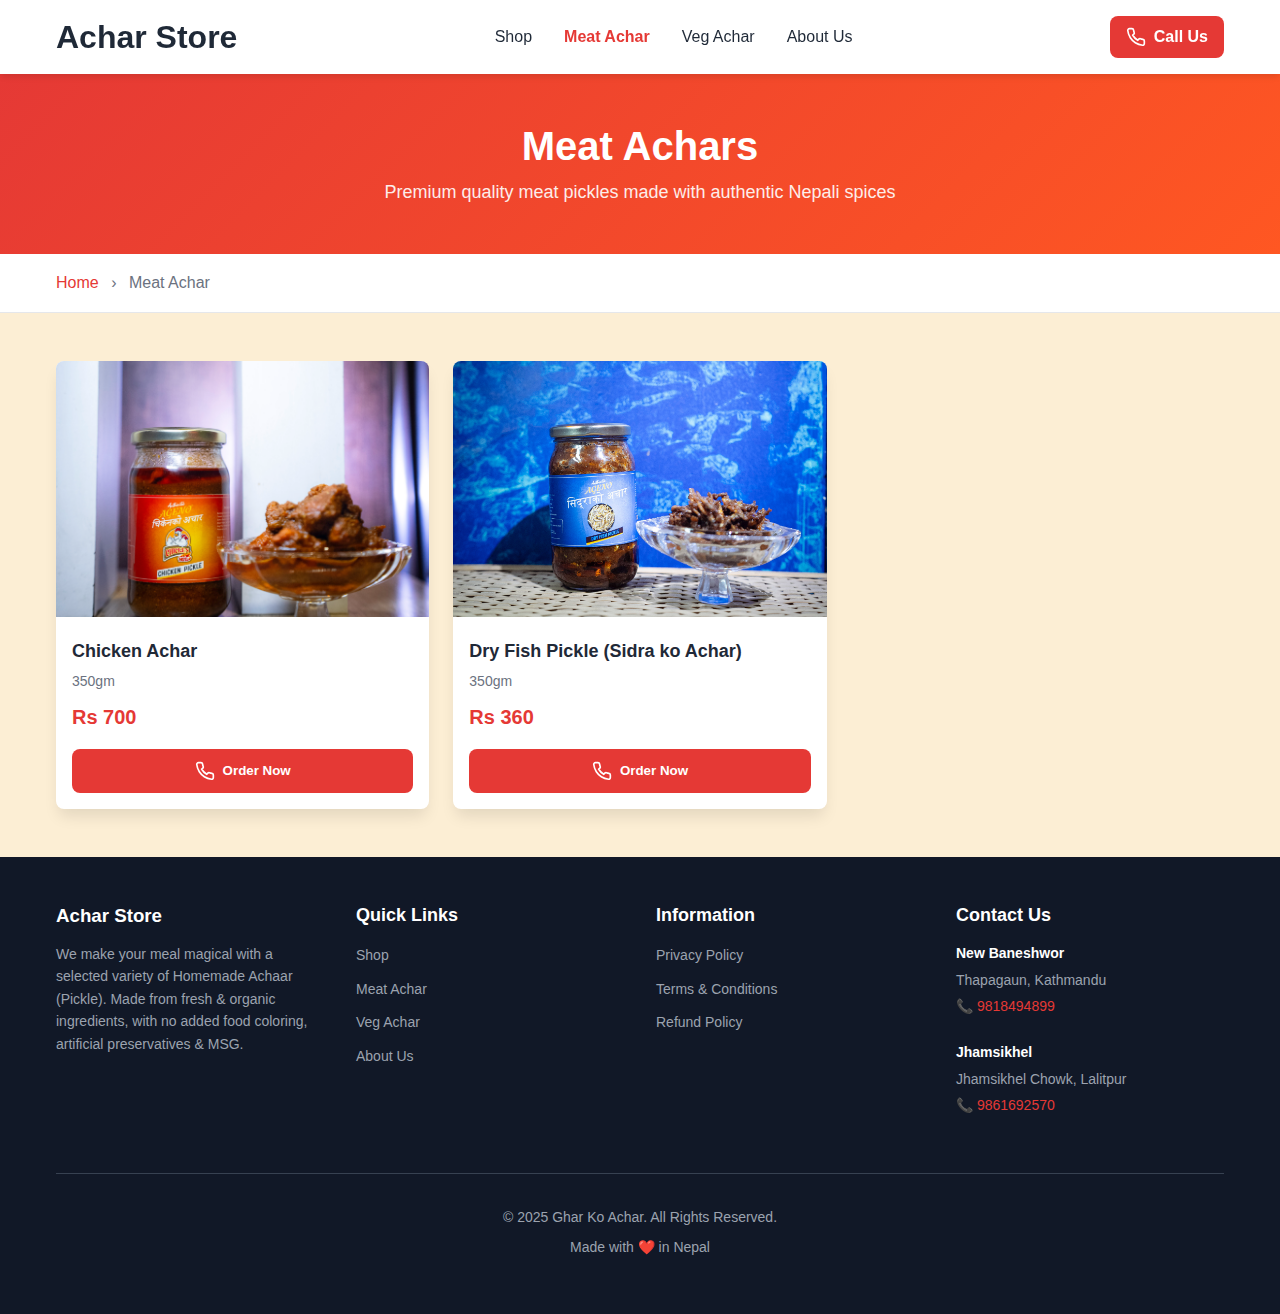
<file: meat-achar.html>
<!DOCTYPE html>
<html lang="en">
  <head>
    <meta charset="UTF-8" />
    <meta name="viewport" content="width=device-width, initial-scale=1.0" />
    <title>Meat Achar | Ghar Ko Achar</title>
    <meta
      name="description"
      content="Premium Meat Pickles - Chicken, Mutton Sukuti, Fish Achar"
    />
    <link rel="stylesheet" href="css/style.css" />
  </head>
  <body>
    <!-- Header -->
    <header class="header">
      <div class="container">
        <div class="header-content">
          <button class="mobile-menu-btn" id="mobileMenuBtn">
            <svg
              width="24"
              height="24"
              viewBox="0 0 24 24"
              fill="none"
              stroke="currentColor"
              stroke-width="2"
            >
              <line x1="3" y1="12" x2="21" y2="12"></line>
              <line x1="3" y1="6" x2="21" y2="6"></line>
              <line x1="3" y1="18" x2="21" y2="18"></line>
            </svg>
          </button>

          <h1 class="logo" onclick="window.location.href='index.html'">
            Achar Store
          </h1>

          <nav class="main-nav">
            <a href="index.html#shop" class="nav-link">Shop</a>
            <a href="meat-achar.html" class="nav-link active">Meat Achar</a>
            <a href="veg-achar.html" class="nav-link">Veg Achar</a>
            <a href="index.html#about" class="nav-link">About Us</a>
          </nav>

          <div class="header-contact">
            <a href="tel:9818494899" class="contact-btn">
              <svg
                width="20"
                height="20"
                viewBox="0 0 24 24"
                fill="none"
                stroke="currentColor"
                stroke-width="2"
              >
                <path
                  d="M22 16.92v3a2 2 0 0 1-2.18 2 19.79 19.79 0 0 1-8.63-3.07 19.5 19.5 0 0 1-6-6 19.79 19.79 0 0 1-3.07-8.67A2 2 0 0 1 4.11 2h3a2 2 0 0 1 2 1.72 12.84 12.84 0 0 0 .7 2.81 2 2 0 0 1-.45 2.11L8.09 9.91a16 16 0 0 0 6 6l1.27-1.27a2 2 0 0 1 2.11-.45 12.84 12.84 0 0 0 2.81.7A2 2 0 0 1 22 16.92z"
                ></path>
              </svg>
              <span>Call Us</span>
            </a>
          </div>
        </div>
      </div>
    </header>

    <!-- Mobile Menu -->
    <div class="mobile-menu" id="mobileMenu">
      <div class="mobile-menu-content">
        <button class="close-btn" id="closeMobileMenu">
          <svg
            width="24"
            height="24"
            viewBox="0 0 24 24"
            fill="none"
            stroke="currentColor"
            stroke-width="2"
          >
            <line x1="18" y1="6" x2="6" y2="18"></line>
            <line x1="6" y1="6" x2="18" y2="18"></line>
          </svg>
        </button>
        <nav class="mobile-nav">
          <a href="index.html#shop" class="mobile-nav-link">Shop</a>
          <a href="meat-achar.html" class="mobile-nav-link">Meat Achar</a>
          <a href="veg-achar.html" class="mobile-nav-link">Veg Achar</a>
          <a href="index.html#about" class="mobile-nav-link">About Us</a>
        </nav>
      </div>
    </div>

    <!-- Page Header -->
    <section class="page-header">
      <div class="container">
        <h1 class="page-title">Meat Achars</h1>
        <p class="page-subtitle">
          Premium quality meat pickles made with authentic Nepali spices
        </p>
      </div>
    </section>

    <!-- Breadcrumb -->
    <section class="breadcrumb">
      <div class="container">
        <a href="index.html">Home</a>
        <span class="separator">›</span>
        <span class="current">Meat Achar</span>
      </div>
    </section>

    <!-- Products Section -->
    <section class="products-section">
      <div class="container">
        <div class="products-grid" id="productsGrid">
          <!-- Products will be loaded here by JavaScript -->
        </div>
      </div>
    </section>

    <!-- Footer -->
    <footer class="footer">
      <div class="container">
        <div class="footer-grid">
          <div class="footer-col">
            <h3 class="footer-logo">Achar Store</h3>
            <p class="footer-text">
              We make your meal magical with a selected variety of Homemade
              Achaar (Pickle). Made from fresh & organic ingredients, with no
              added food coloring, artificial preservatives & MSG.
            </p>
          </div>
          <div class="footer-col">
            <h4>Quick Links</h4>
            <ul>
              <li><a href="index.html#shop">Shop</a></li>
              <li><a href="meat-achar.html">Meat Achar</a></li>
              <li><a href="veg-achar.html">Veg Achar</a></li>
              <li><a href="index.html#about">About Us</a></li>
            </ul>
          </div>
          <div class="footer-col">
            <h4>Information</h4>
            <ul>
              <li><a href="#">Privacy Policy</a></li>
              <li><a href="#">Terms & Conditions</a></li>
              <li><a href="#">Refund Policy</a></li>
            </ul>
          </div>
          <div class="footer-col">
            <h4>Contact Us</h4>
            <div class="contact-info">
              <p><strong>New Baneshwor</strong></p>
              <p>Thapagaun, Kathmandu</p>
              <p>📞 <a href="tel:9818494899">9818494899</a></p>
            </div>
            <div class="contact-info">
              <p><strong>Jhamsikhel</strong></p>
              <p>Jhamsikhel Chowk, Lalitpur</p>
              <p>📞 <a href="tel:9861692570">9861692570</a></p>
            </div>
          </div>
        </div>
        <div class="footer-bottom">
          <p>© 2025 Ghar Ko Achar. All Rights Reserved.</p>
          <p>Made with ❤️ in Nepal</p>
        </div>
      </div>
    </footer>

    <!-- Contact Modal -->
    <div class="modal" id="contactModal">
      <div class="modal-content">
        <div class="modal-header">
          <h2>Order Now</h2>
          <button class="close-btn" id="closeContactModal">
            <svg
              width="24"
              height="24"
              viewBox="0 0 24 24"
              fill="none"
              stroke="currentColor"
              stroke-width="2"
            >
              <line x1="18" y1="6" x2="6" y2="18"></line>
              <line x1="6" y1="6" x2="18" y2="18"></line>
            </svg>
          </button>
        </div>
        <div class="modal-body">
          <div class="contact-options">
            <h3>Contact us to place your order:</h3>
            <div class="contact-option-card">
              <h4>New Baneshwor Branch</h4>
              <p>Thapagaun, Kathmandu</p>
              <a href="tel:9818494899" class="btn btn-primary">
                <svg
                  width="20"
                  height="20"
                  viewBox="0 0 24 24"
                  fill="none"
                  stroke="currentColor"
                  stroke-width="2"
                >
                  <path
                    d="M22 16.92v3a2 2 0 0 1-2.18 2 19.79 19.79 0 0 1-8.63-3.07 19.5 19.5 0 0 1-6-6 19.79 19.79 0 0 1-3.07-8.67A2 2 0 0 1 4.11 2h3a2 2 0 0 1 2 1.72 12.84 12.84 0 0 0 .7 2.81 2 2 0 0 1-.45 2.11L8.09 9.91a16 16 0 0 0 6 6l1.27-1.27a2 2 0 0 1 2.11-.45 12.84 12.84 0 0 0 2.81.7A2 2 0 0 1 22 16.92z"
                  ></path>
                </svg>
                Call 9818494899
              </a>
            </div>
            <div class="contact-option-card">
              <h4>Jhamsikhel Branch</h4>
              <p>Jhamsikhel Chowk, Lalitpur</p>
              <a href="tel:9861692570" class="btn btn-primary">
                <svg
                  width="20"
                  height="20"
                  viewBox="0 0 24 24"
                  fill="none"
                  stroke="currentColor"
                  stroke-width="2"
                >
                  <path
                    d="M22 16.92v3a2 2 0 0 1-2.18 2 19.79 19.79 0 0 1-8.63-3.07 19.5 19.5 0 0 1-6-6 19.79 19.79 0 0 1-3.07-8.67A2 2 0 0 1 4.11 2h3a2 2 0 0 1 2 1.72 12.84 12.84 0 0 0 .7 2.81 2 2 0 0 1-.45 2.11L8.09 9.91a16 16 0 0 0 6 6l1.27-1.27a2 2 0 0 1 2.11-.45 12.84 12.84 0 0 0 2.81.7A2 2 0 0 1 22 16.92z"
                  ></path>
                </svg>
                Call 9861692570
              </a>
            </div>
          </div>
        </div>
      </div>
    </div>

    <!-- Scripts -->
    <script src="js/data.js"></script>
    <script src="js/meat-page.js"></script>
  </body>
</html>
</file>
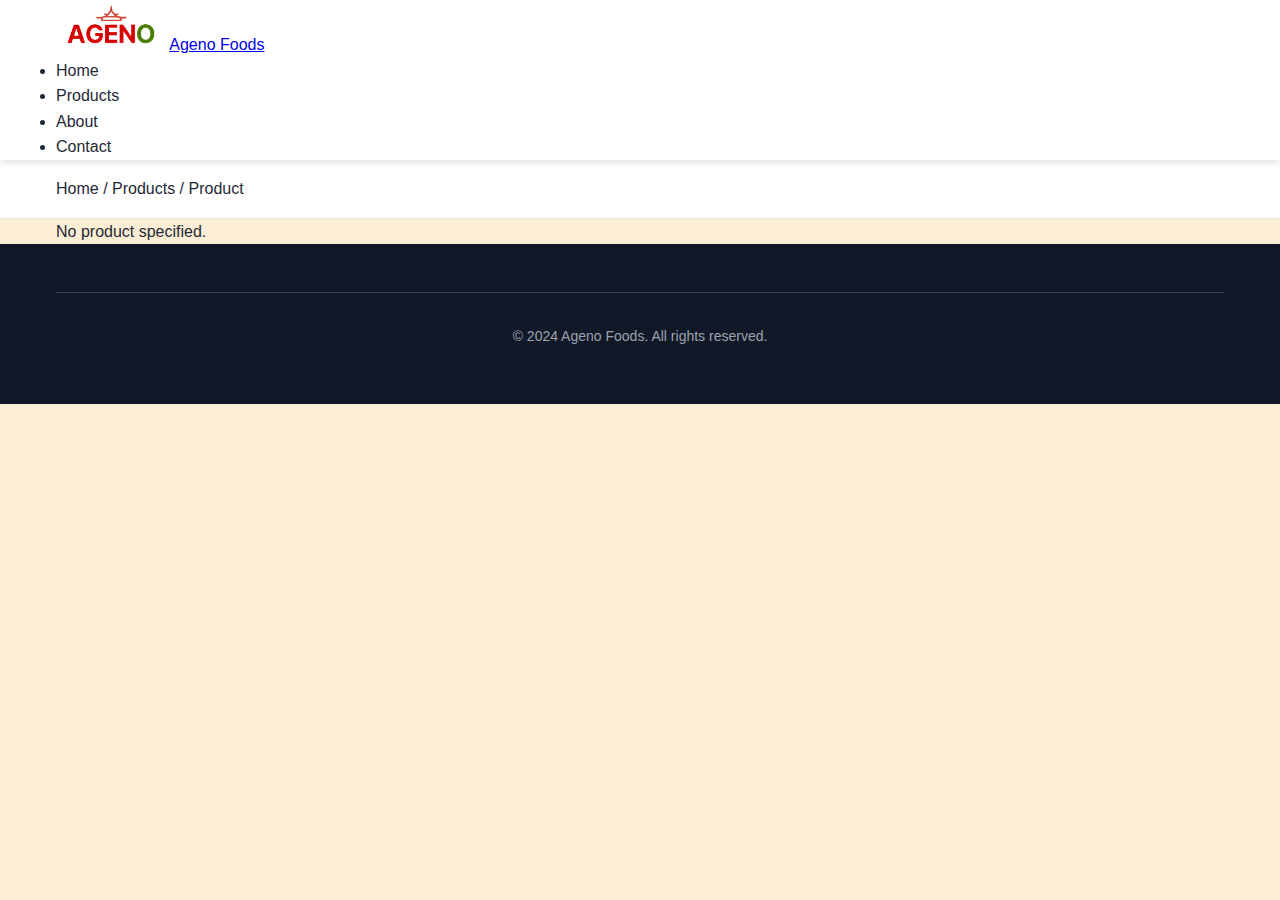
<file: products.html>
<!DOCTYPE html>
<html lang="en">
  <head>
    <meta charset="utf-8" />
    <meta name="viewport" content="width=device-width, initial-scale=1" />
    <title>Product - Ageno Foods</title>
    <link
      href="https://fonts.googleapis.com/css2?family=Poppins:wght@400;600;700&display=swap"
      rel="stylesheet"
    />
    <link rel="stylesheet" href="css/style.css" />
  </head>
  <body>
    <header class="header">
      <div class="container">
        <nav class="navbar">
          <div class="logo">
            <a href="index.html" class="logo-link"
              ><img
                src="images/icons/ageno-foods-logo.png"
                alt="Ageno Foods logo"
                class="logo-img"
              /><span class="logo-text">Ageno Foods</span></a
            >
          </div>
          <ul class="nav-menu">
            <li><a href="index.html" class="nav-link">Home</a></li>
            <li><a href="index.html#products" class="nav-link">Products</a></li>
            <li><a href="index.html#about" class="nav-link">About</a></li>
            <li><a href="index.html#contact" class="nav-link">Contact</a></li>
          </ul>
        </nav>
      </div>
    </header>

    <div class="breadcrumb">
      <div class="container" id="breadcrumb">
        Home / Products / <span id="bc-name">Product</span>
      </div>
    </div>

    <section class="product-section">
      <div class="container">
        <div class="product-container" id="product-root">
          <!-- JS will render product here -->
          <p>Loading product...</p>
        </div>
      </div>
    </section>

    <footer class="footer">
      <div class="container">
        <div class="footer-bottom">
          <p>&copy; 2024 Ageno Foods. All rights reserved.</p>
        </div>
      </div>
    </footer>

    <script>
      // Helper: read query param
      function getQueryParam(name) {
        const params = new URLSearchParams(location.search);
        return params.get(name);
      }

      function renderProduct(product) {
        const root = document.getElementById("product-root");
        const bcName = document.getElementById("bc-name");
        bcName.textContent = product.name;
        document.title = product.name + " - Ageno Foods";

        // JSON-LD structured data
        const ld = document.createElement("script");
        ld.type = "application/ld+json";
        ld.text = JSON.stringify({
          "@context": "https://schema.org",
          "@type": "Product",
          name: product.name,
          image: [product.image],
          description: product.description,
          sku: product.sku,
          offers: {
            "@type": "Offer",
            price: product.price.toString(),
            priceCurrency: product.currency,
            availability: "https://schema.org/InStock",
          },
        });
        document.head.appendChild(ld);

        // Build DOM
        root.innerHTML = `
          <div class="product-images">
            <div class="main-image"><img src="${product.image}" alt="${
          product.name
        }" id="mainImage"/></div>
            <div class="thumbnail-images">
              <img src="${product.image}" class="thumbnail active" alt="${
          product.name
        } thumb"/>
            </div>
          </div>
          <div class="product-info">
            <h1 class="product-title">${product.name}</h1>
            <div class="product-rating"><span class="stars">⭐⭐⭐⭐⭐</span><span class="rating-text">(${
              product.currency
            } ${product.price})</span></div>
            <div class="product-price"><span class="current-price">${
              product.currency
            } ${product.price}</span></div>
            <p class="product-description">${product.description}</p>
            <div class="product-options"><label>Select Size:</label><div class="size-options">${product.sizes
              .map(
                (s) =>
                  `<button class="size-btn" data-price="${s.price}">${s.label} - ${product.currency} ${s.price}</button>`
              )
              .join("")}</div></div>
            <div class="cart-buttons"><a href="index.html#contact" class="btn btn-buy">Contact Us to Order</a></div>
          </div>
        `;

        // add click handlers for size buttons
        document.querySelectorAll(".size-btn").forEach((btn) =>
          btn.addEventListener("click", (e) => {
            document
              .querySelectorAll(".size-btn")
              .forEach((b) => b.classList.remove("active"));
            btn.classList.add("active");
          })
        );
      }

      (async function () {
        const id = getQueryParam("id");
        if (!id) {
          document.getElementById("product-root").innerHTML =
            "<p>No product specified.</p>";
          return;
        }
        try {
          const res = await fetch("data/products.json");
          const data = await res.json();
          const product = data.products.find((p) => p.id === id);
          if (!product) {
            document.getElementById("product-root").innerHTML =
              "<p>Product not found.</p>";
            return;
          }
          renderProduct(product);
        } catch (err) {
          document.getElementById("product-root").innerHTML =
            "<p>Error loading product.</p>";
          console.error(err);
        }
      })();
    </script>
  </body>
</html>
</file>
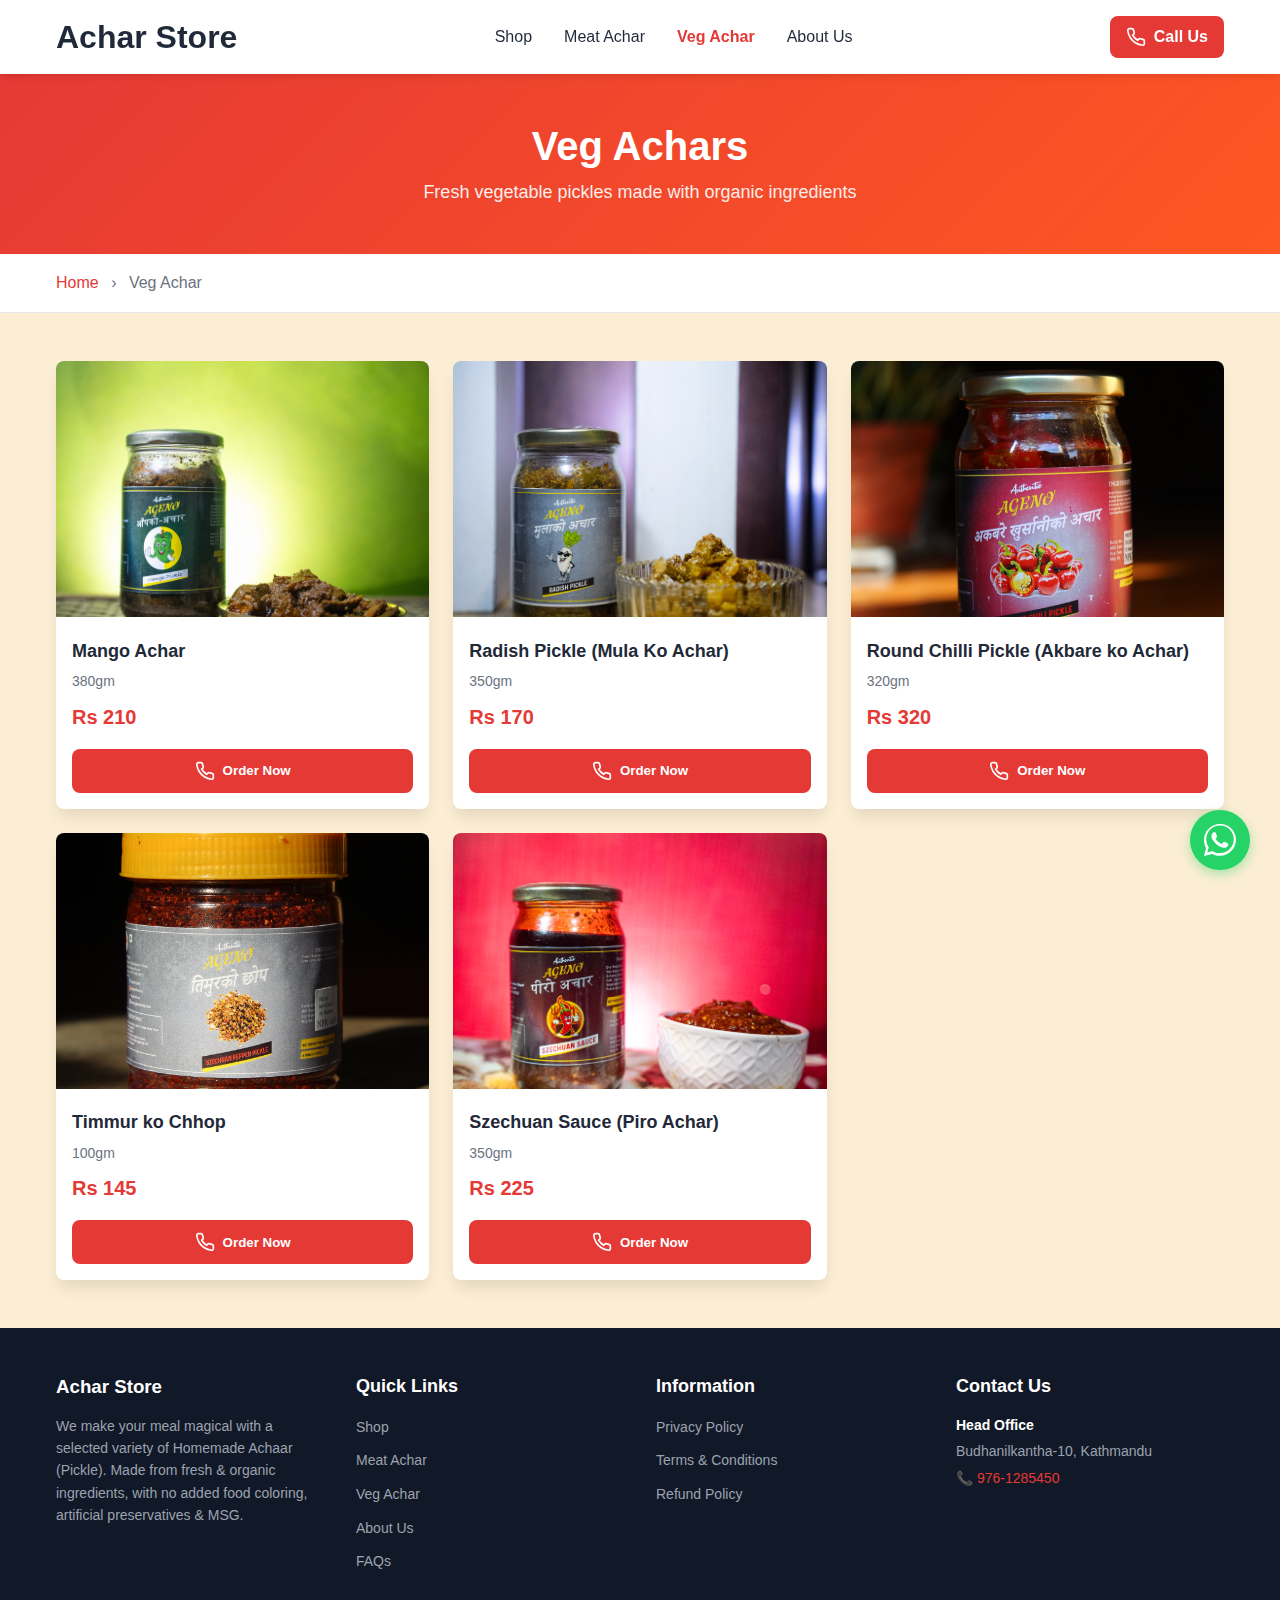
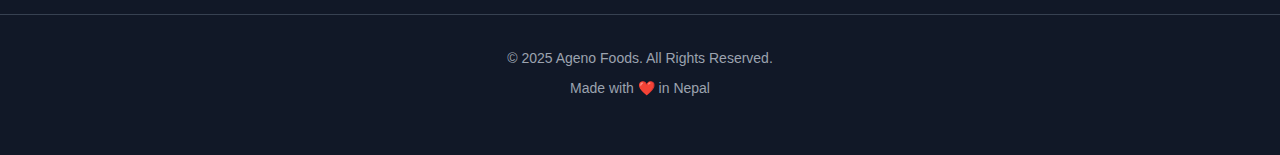
<file: veg-achar.html>
<!DOCTYPE html>
<html lang="en">
  <head>
    <meta charset="UTF-8" />
    <meta name="viewport" content="width=device-width, initial-scale=1.0" />
    <title>Veg Achar | Ghar Ko Achar</title>
    <meta
      name="description"
      content="Fresh Vegetable Pickles - Radish, Dalle, Methi, Timmur and more"
    />
    <link rel="stylesheet" href="css/style.css" />
    <link rel="stylesheet" href="css/whatsapp-button.css" />
  </head>
  <body>
    <!-- Header -->
    <header class="header">
      <div class="container">
        <div class="header-content">
          <button class="mobile-menu-btn" id="mobileMenuBtn">
            <svg
              width="24"
              height="24"
              viewBox="0 0 24 24"
              fill="none"
              stroke="currentColor"
              stroke-width="2"
            >
              <line x1="3" y1="12" x2="21" y2="12"></line>
              <line x1="3" y1="6" x2="21" y2="6"></line>
              <line x1="3" y1="18" x2="21" y2="18"></line>
            </svg>
          </button>

          <h1 class="logo" onclick="window.location.href='index.html'">
            Achar Store
          </h1>

          <nav class="main-nav">
            <a href="index.html#shop" class="nav-link">Shop</a>
            <a href="meat-achar.html" class="nav-link">Meat Achar</a>
            <a href="veg-achar.html" class="nav-link active">Veg Achar</a>
            <a href="index.html#about" class="nav-link">About Us</a>
          </nav>

          <div class="header-contact">
            <a href="tel:9818494899" class="contact-btn">
              <svg
                width="20"
                height="20"
                viewBox="0 0 24 24"
                fill="none"
                stroke="currentColor"
                stroke-width="2"
              >
                <path
                  d="M22 16.92v3a2 2 0 0 1-2.18 2 19.79 19.79 0 0 1-8.63-3.07 19.5 19.5 0 0 1-6-6 19.79 19.79 0 0 1-3.07-8.67A2 2 0 0 1 4.11 2h3a2 2 0 0 1 2 1.72 12.84 12.84 0 0 0 .7 2.81 2 2 0 0 1-.45 2.11L8.09 9.91a16 16 0 0 0 6 6l1.27-1.27a2 2 0 0 1 2.11-.45 12.84 12.84 0 0 0 2.81.7A2 2 0 0 1 22 16.92z"
                ></path>
              </svg>
              <span>Call Us</span>
            </a>
          </div>
        </div>
      </div>
    </header>

    <!-- Mobile Menu -->
    <div class="mobile-menu" id="mobileMenu">
      <div class="mobile-menu-content">
        <button class="close-btn" id="closeMobileMenu">
          <svg
            width="24"
            height="24"
            viewBox="0 0 24 24"
            fill="none"
            stroke="currentColor"
            stroke-width="2"
          >
            <line x1="18" y1="6" x2="6" y2="18"></line>
            <line x1="6" y1="6" x2="18" y2="18"></line>
          </svg>
        </button>
        <nav class="mobile-nav">
          <a href="index.html#shop" class="mobile-nav-link">Shop</a>
          <a href="meat-achar.html" class="mobile-nav-link">Meat Achar</a>
          <a href="veg-achar.html" class="mobile-nav-link">Veg Achar</a>
          <a href="index.html#about" class="mobile-nav-link">About Us</a>
        </nav>
      </div>
    </div>

    <!-- Page Header -->
    <section class="page-header">
      <div class="container">
        <h1 class="page-title">Veg Achars</h1>
        <p class="page-subtitle">
          Fresh vegetable pickles made with organic ingredients
        </p>
      </div>
    </section>

    <!-- Breadcrumb -->
    <section class="breadcrumb">
      <div class="container">
        <a href="index.html">Home</a>
        <span class="separator">›</span>
        <span class="current">Veg Achar</span>
      </div>
    </section>

    <!-- Products Section -->
    <section class="products-section">
      <div class="container">
        <div class="products-grid" id="productsGrid">
          <!-- Products will be loaded here by JavaScript -->
        </div>
      </div>
    </section>

    <!-- Footer -->
    <footer class="footer">
      <div class="container">
        <div class="footer-grid">
          <div class="footer-col">
            <h3 class="footer-logo">Achar Store</h3>
            <p class="footer-text">
              We make your meal magical with a selected variety of Homemade
              Achaar (Pickle). Made from fresh & organic ingredients, with no
              added food coloring, artificial preservatives & MSG.
            </p>
          </div>
          <div class="footer-col">
            <h4>Quick Links</h4>
            <ul>
              <li><a href="index.html#shop">Shop</a></li>
              <li><a href="meat-achar.html">Meat Achar</a></li>
              <li><a href="veg-achar.html">Veg Achar</a></li>
              <li><a href="index.html#about">About Us</a></li>
              <li><a href="index.html#faq">FAQs</a></li>
            </ul>
          </div>
          <div class="footer-col">
            <h4>Information</h4>
            <ul>
              <li><a href="#">Privacy Policy</a></li>
              <li><a href="#">Terms & Conditions</a></li>
              <li><a href="#">Refund Policy</a></li>
            </ul>
          </div>
          <div class="footer-col">
            <h4>Contact Us</h4>
            <div class="contact-info">
              <p><strong>Head Office</strong></p>
              <p>Budhanilkantha-10, Kathmandu</p>
              <p>📞 <a href="tel:9761285450">976-1285450</a></p>
            </div>
          </div>
          </div>
        </div>
        <div class="footer-bottom">
          <p>© 2025 Ageno Foods. All Rights Reserved.</p>
          <p>Made with ❤️ in Nepal</p>
        </div>
      </div>
    </footer>

    <!-- Contact Modal -->
<div class="modal" id="contactModal">
  <div class="modal-content">
    <div class="modal-header">
      <h2>Order Now</h2>
      <button class="close-btn" id="closeContactModal">
        <svg
          width="24"
          height="24"
          viewBox="0 0 24 24"
          fill="none"
          stroke="currentColor"
          stroke-width="2"
        >
          <line x1="18" y1="6" x2="6" y2="18"></line>
          <line x1="6" y1="6" x2="18" y2="18"></line>
        </svg>
      </button>
    </div>
    <div class="modal-body">
      <div class="contact-options">
        <h3>Contact us to place your order:</h3>

        <div class="contact-option-card">
          <!-- WhatsApp Button -->
          <a href="https://wa.me/9779761285450?text=Hello!%20I%20would%20like%20to%20place%20an%20order" 
            target="_blank" 
            class="btn btn-primary1">
            <svg
              width="20"
              height="20"
              viewBox="0 0 24 24"
              fill="currentColor"
            >
              <path d="M17.472 14.382c-.297-.149-1.758-.867-2.03-.967-.273-.099-.471-.148-.67.15-.197.297-.767.966-.94 1.164-.173.199-.347.223-.644.075-.297-.15-1.255-.463-2.39-1.475-.883-.788-1.48-1.761-1.653-2.059-.173-.297-.018-.458.13-.606.134-.133.298-.347.446-.52.149-.174.198-.298.298-.497.099-.198.05-.371-.025-.52-.075-.149-.669-1.612-.916-2.207-.242-.579-.487-.5-.669-.51-.173-.008-.371-.01-.57-.01-.198 0-.52.074-.792.372-.272.297-1.04 1.016-1.04 2.479 0 1.462 1.065 2.875 1.213 3.074.149.198 2.096 3.2 5.077 4.487.709.306 1.262.489 1.694.625.712.227 1.36.195 1.871.118.571-.085 1.758-.719 2.006-1.413.248-.694.248-1.289.173-1.413-.074-.124-.272-.198-.57-.347m-5.421 7.403h-.004a9.87 9.87 0 01-5.031-1.378l-.361-.214-3.741.982.998-3.648-.235-.374a9.86 9.86 0 01-1.51-5.26c.001-5.45 4.436-9.884 9.888-9.884 2.64 0 5.122 1.03 6.988 2.898a9.825 9.825 0 012.893 6.994c-.003 5.45-4.437 9.884-9.885 9.884m8.413-18.297A11.815 11.815 0 0012.05 0C5.495 0 .16 5.335.157 11.892c0 2.096.547 4.142 1.588 5.945L.057 24l6.305-1.654a11.882 11.882 0 005.683 1.448h.005c6.554 0 11.89-5.335 11.893-11.893a11.821 11.821 0 00-3.48-8.413Z"/>
            </svg>
            Chat on WhatsApp
          </a>
          
          <!-- Optional: Keep phone call option -->
          <a href="tel:9761285450" class="btn btn-secondary1" style="margin-top: 10px;">
            <svg
              width="20"
              height="20"
              viewBox="0 0 24 24"
              fill="none"
              stroke="currentColor"
              stroke-width="2"
            >
              <path
                d="M22 16.92v3a2 2 0 0 1-2.18 2 19.79 19.79 0 0 1-8.63-3.07 19.5 19.5 0 0 1-6-6 19.79 19.79 0 0 1-3.07-8.67A2 2 0 0 1 4.11 2h3a2 2 0 0 1 2 1.72 12.84 12.84 0 0 0 .7 2.81 2 2 0 0 1-.45 2.11L8.09 9.91a16 16 0 0 0 6 6l1.27-1.27a2 2 0 0 1 2.11-.45 12.84 12.84 0 0 0 2.81.7A2 2 0 0 1 22 16.92z"
              ></path>
            </svg>
            Or Call 976-1285450
          </a>
        </div>
      </div>
    </div>
  </div>
</div>

    <!-- Scripts -->
    <script src="js/data.js"></script>
    <script src="js/veg-page.js"></script>
    <script src="js/whatsapp-loader.js"></script>
  </body>
</html>
</file>
<file: css/whatsapp-button.css>
/* WhatsApp Floating Button Styles */

/* Main container */
.whatsapp-float {
  position: fixed;
  bottom: 30px;
  right: 30px;
  z-index: 1000;
}

/* Button styling */
.whatsapp-button {
  width: 60px;
  height: 60px;
  background: #25d366;
  border-radius: 50%;
  display: flex;
  align-items: center;
  justify-content: center;
  box-shadow: 0 4px 12px rgba(37, 211, 102, 0.4);
  cursor: pointer;
  transition: all 0.3s ease;
  text-decoration: none;
  position: relative;
}

.whatsapp-button:hover {
  transform: scale(1.1);
  box-shadow: 0 6px 20px rgba(37, 211, 102, 0.6);
}

.whatsapp-button svg {
  width: 32px;
  height: 32px;
  fill: white;
}

/* Pulse animation */
@keyframes pulse {
  0% {
    box-shadow: 0 0 0 0 rgba(37, 211, 102, 0.7);
  }
  70% {
    box-shadow: 0 0 0 15px rgba(37, 211, 102, 0);
  }
  100% {
    box-shadow: 0 0 0 0 rgba(37, 211, 102, 0);
  }
}

.whatsapp-button.pulse {
  animation: pulse 2s infinite;
}

/* Tooltip */
.whatsapp-tooltip {
  position: absolute;
  right: 70px;
  top: 50%;
  transform: translateY(-50%);
  background: white;
  padding: 12px 20px;
  border-radius: 8px;
  box-shadow: 0 2px 10px rgba(0, 0, 0, 0.15);
  white-space: nowrap;
  opacity: 0;
  pointer-events: none;
  transition: opacity 0.3s ease;
  font-size: 14px;
  color: #333;
}

.whatsapp-tooltip::after {
  content: "";
  position: absolute;
  right: -8px;
  top: 50%;
  transform: translateY(-50%);
  width: 0;
  height: 0;
  border-left: 8px solid white;
  border-top: 8px solid transparent;
  border-bottom: 8px solid transparent;
}

.whatsapp-float:hover .whatsapp-tooltip {
  opacity: 1;
}

/* Mobile responsive */
@media (max-width: 768px) {
  .whatsapp-float {
    bottom: 20px;
    right: 20px;
  }

  .whatsapp-button {
    width: 55px;
    height: 55px;
  }

  .whatsapp-button svg {
    width: 28px;
    height: 28px;
  }

  .whatsapp-tooltip {
    display: none;
  }
}
</file>
<file: css/style.css>
/* Reset and Base Styles */
* {
  margin: 0;
  padding: 0;
  box-sizing: border-box;
}

:root {
  /* Brand Primary (Hot Red–Spicy Tone) */
  --primary-color: #e53935; /* better red for food branding */
  --primary-hover: #c62828;

  /* Secondary (Warm Orange Accent) */
  --secondary-color: #ff5722; /* spicy orange for buttons/gradient */

  /* Text Colors */
  --text-dark: #1f2937; /* deep slate */
  --text-gray: #6b7280; /* neutral gray */

  /* Backgrounds */
  --bg-gray: #f9fafb; /* clean light gray */
  --bg-cream: #fceede; /* soft cream for food-friendly sections */

  /* Utility */
  --border-color: #e5e7eb;
  --white: #ffffff;

  /* Shadows */
  --shadow: 0 4px 6px -1px rgba(0, 0, 0, 0.1);
  --shadow-lg: 0 10px 15px -3px rgba(0, 0, 0, 0.1);

  /* Veg / Non-Veg Colors */
  --veg-color: #008000;
  --nonveg-color: #b22222;

  /* Btn */
  --whatsapp-green: #25d366;
  --call-blue: #2878d8;
}

body {
  font-family: "Inter", -apple-system, BlinkMacSystemFont, "Segoe UI",
    sans-serif;
  line-height: 1.6;
  font-weight: 400;
  color: var(--text-dark);
  background-color: #fceed4;
}

h1,
h2,
h3,
h4,
h5,
h6 {
  font-weight: 700;
  line-height: 1.2;
}

.container {
  max-width: 1200px;
  margin: 0 auto;
  padding: 0 1rem;
}

/* Header */
.header {
  background-color: var(--white);
  box-shadow: var(--shadow);
  position: sticky;
  top: 0;
  z-index: 100;
}

.header-content {
  display: flex;
  align-items: center;
  justify-content: space-between;
  padding: 1rem 0;
}

.logo {
  cursor: pointer;
  display: flex;
  align-items: center;
}

.logo-img {
  height: 50px; /* Adjust height as needed */
  width: auto;
  max-width: 200px; /* Maximum width */
  object-fit: contain;
  transition: transform 0.3s ease;
}

.logo-img:hover {
  transform: scale(1.05);
}

.mobile-menu-btn {
  display: none;
  background: none;
  border: none;
  cursor: pointer;
  padding: 0.5rem;
}

.main-nav {
  display: flex;
  gap: 2rem;
}

.nav-link {
  color: var(--text-dark);
  text-decoration: none;
  font-weight: 500;
  transition: color 0.3s;
}

.nav-link:hover {
  color: var(--primary-color);
}

.header-contact {
  display: flex;
  gap: 1rem;
  align-items: center;
}

.contact-btn {
  display: flex;
  align-items: center;
  gap: 0.5rem;
  background-color: var(--primary-color);
  color: var(--white);
  padding: 0.5rem 1rem;
  border-radius: 0.5rem;
  text-decoration: none;
  font-weight: 600;
  transition: background-color 0.3s;
}

.contact-btn:hover {
  background-color: var(--primary-hover);
}

/* Mobile Menu */
.mobile-menu {
  position: fixed;
  inset: 0;
  background-color: rgba(0, 0, 0, 0.5);
  z-index: 200;
  display: none;
}

.mobile-menu.active {
  display: block;
}

.mobile-menu-content {
  background-color: var(--white);
  width: 16rem;
  height: 100%;
  padding: 1.5rem;
}

.mobile-nav {
  display: flex;
  flex-direction: column;
  gap: 1rem;
  margin-top: 2rem;
}

.mobile-nav-link {
  color: var(--text-dark);
  text-decoration: none;
  font-weight: 500;
  padding: 0.5rem 0;
}

.mobile-nav-link:hover {
  color: var(--primary-color);
}

.close-btn {
  background: none;
  border: none;
  cursor: pointer;
  padding: 0.5rem;
}

/* Hero Section */
.hero {
  background: #e53935;
  color: var(--white);
  padding: 5rem 0;
  text-align: center;
}

.hero-title {
  font-size: 3rem;
  font-weight: bold;
  margin-bottom: 1rem;
}

.hero-subtitle {
  font-size: 1.25rem;
  margin-bottom: 2rem;
}

/* Buttons */
.btn {
  padding: 0.75rem 2rem;
  border: none;
  border-radius: 9999px;
  font-weight: 600;
  cursor: pointer;
  transition: all 0.3s;
  font-size: 1rem;
  display: inline-flex;
  align-items: center;
  gap: 0.5rem;
  text-decoration: none;
}

.btn-primary {
  background-color: var(--white);
  color: var(--primary-color);
}

.btn-primary:hover {
  background-color: var(--bg-gray);
  transform: translateY(-2px);
  box-shadow: var(--shadow-lg);
}

.btn-block {
  width: 100%;
  justify-content: center;
}

.btn-primary1 {
  background-color: var(--whatsapp-green);
  color: var(--white);
}

.btn-secondary1 {
  background-color: var(--call-blue);
  color: var(--white);
}

/* Category Section */
.category-section {
  padding: 3rem 0;
}

.section-title {
  font-size: 2rem;
  font-weight: bold;
  text-align: center;
  margin-bottom: 2rem;
}

.category-grid {
  display: grid;
  grid-template-columns: repeat(auto-fit, minmax(300px, 1fr));
  gap: 2rem;
  max-width: 900px;
  margin: 0 auto;
}

.category-card {
  background-color: var(--white);
  border-radius: 0.5rem;
  box-shadow: var(--shadow-lg);
  overflow: hidden;
  cursor: pointer;
  transition: all 0.3s;
}

.category-card:hover {
  transform: scale(1.05);
  box-shadow: 0 20px 25px -5px rgba(0, 0, 0, 0.1);
}

.category-card img {
  width: 100%;
  height: 16rem;
  object-fit: cover;
}

.category-card-content1 {
  padding: 1.5rem;
  background-color: #008000;
}

.category-card-content2 {
  padding: 1.5rem;
  background-color: #b22222;
}

.category-card h3 {
  color: white;
  font-size: 1.5rem;
  font-weight: bold;
  text-align: center;
}

/* Products Section */
.products-section {
  padding: 3rem 0;
}

.products-grid {
  display: grid;
  grid-template-columns: repeat(auto-fill, minmax(280px, 1fr));
  gap: 1.5rem;
}

.product-card {
  background-color: var(--white);
  border-radius: 0.5rem;
  box-shadow: var(--shadow-lg);
  overflow: hidden;
  transition: all 0.3s;
}

.product-card:hover {
  box-shadow: 0 20px 25px -5px rgba(0, 0, 0, 0.1);
  transform: translateY(-5px);
}

.product-image-container {
  position: relative;
}

.product-image {
  width: 100%;
  height: 16rem;
  object-fit: cover;
}

.product-content {
  padding: 1rem;
}

.product-name {
  font-size: 1.125rem;
  font-weight: 600;
  margin-bottom: 0.5rem;
}

.product-weight {
  color: var(--text-gray);
  font-size: 0.875rem;
  margin-bottom: 0.5rem;
}

.product-price-container {
  display: flex;
  align-items: center;
  gap: 0.5rem;
  margin-bottom: 1rem;
}

.product-price {
  font-size: 1.25rem;
  font-weight: bold;
  color: var(--primary-color);
}

.product-original-price {
  color: var(--text-gray);
  text-decoration: line-through;
  font-size: 1rem;
}

.order-now-btn {
  width: 100%;
  background-color: var(--primary-color);
  color: var(--white);
  padding: 0.75rem;
  border: none;
  border-radius: 0.5rem;
  font-weight: 600;
  cursor: pointer;
  transition: background-color 0.3s;
  display: flex;
  align-items: center;
  justify-content: center;
  gap: 0.5rem;
}

.order-now-btn:hover {
  background-color: var(--primary-hover);
}

/* About Section */
.about-section {
  background-color: var(--white);
  padding: 4rem 0;
}

.about-content {
  max-width: 900px;
  margin: 0 auto;
  text-align: center;
}

.about-text {
  color: var(--text-gray);
  font-size: 1.125rem;
  margin-bottom: 2rem;
  line-height: 1.8;
}

.location-box {
  margin: 0 auto;
  text-align: center;
}

.location-card {
  display: flex;
  gap: 0.5rem;
  background-color: var(--bg-gray);
  flex-direction: column;
  justify-content: center;
  padding: 1.5rem;
  border-radius: 0.5rem;
  max-width: 400px;
  margin: 0 auto;
  align-items: center;
}

.location-card svg {
  color: var(--primary-color);
  flex-shrink: 0;
}

.location-card h4 {
  font-weight: bold;
  font-size: 1.125rem;
  margin-bottom: 0.5rem;
}

.location-card p {
  color: var(--text-gray);
  margin-bottom: 0.25rem;
}

.location-card .phone {
  font-weight: 600;
  margin-top: 0.5rem;
}

.location-card .phone a {
  color: var(--primary-color);
  text-decoration: none;
}

.location-card .phone a:hover {
  text-decoration: underline;
}

/* Footer */
.footer {
  background-color: #111827;
  color: var(--white);
  padding: 3rem 0;
}

.footer-grid {
  display: grid;
  grid-template-columns: repeat(auto-fit, minmax(250px, 1fr));
  gap: 2rem;
  margin-bottom: 2rem;
}

.footer-logo {
  margin-bottom: 1rem;
  display: flex;
  align-items: center;
}

.footer-logo-img {
  height: 40px; /* Smaller size for footer */
  width: auto;
  max-width: 180px;
  object-fit: contain;
}

.footer-text {
  color: #9ca3af;
  font-size: 0.875rem;
  line-height: 1.6;
}

.footer-col h4 {
  font-weight: bold;
  font-size: 1.125rem;
  margin-bottom: 1rem;
}

.footer-col ul {
  list-style: none;
}

.footer-col ul li {
  margin-bottom: 0.5rem;
}

.footer-col ul li a {
  color: #9ca3af;
  text-decoration: none;
  font-size: 0.875rem;
  transition: color 0.3s;
}

.footer-col ul li a:hover {
  color: var(--white);
}

.contact-info {
  margin-bottom: 1.5rem;
  color: #9ca3af;
  font-size: 0.875rem;
}

.contact-info p {
  margin-bottom: 0.25rem;
}

.contact-info strong {
  color: var(--white);
}

.contact-info a {
  color: var(--primary-color);
  text-decoration: none;
}

.contact-info a:hover {
  text-decoration: underline;
}

.footer-bottom {
  border-top: 1px solid #374151;
  padding-top: 2rem;
  text-align: center;
  color: #9ca3af;
  font-size: 0.875rem;
}

.footer-bottom p {
  margin-bottom: 0.5rem;
}

/* Modal */
.modal {
  position: fixed;
  inset: 0;
  background-color: rgba(0, 0, 0, 0.5);
  z-index: 200;
  display: none;
  align-items: center;
  justify-content: center;
  padding: 1rem;
}

.modal.active {
  display: flex;
}

.modal-content {
  background-color: var(--white);
  border-radius: 0.5rem;
  width: 100%;
  max-width: 32rem;
  padding: 2rem;
  max-height: 90vh;
  overflow-y: auto;
}

.modal-header {
  display: flex;
  align-items: center;
  justify-content: space-between;
  margin-bottom: 1.5rem;
}

.modal-header h2 {
  font-size: 1.5rem;
  font-weight: bold;
}

.contact-options {
  display: flex;
  flex-direction: column;
  gap: 1.5rem;
}

.contact-options h3 {
  font-size: 1.125rem;
  text-align: center;
  margin-bottom: 0.5rem;
}

.contact-option-card {
  background-color: var(--bg-gray);
  padding: 1.5rem;
  border-radius: 0.5rem;
  text-align: center;
}

.contact-option-card h4 {
  font-weight: bold;
  font-size: 1.125rem;
  margin-bottom: 0.5rem;
}

.contact-option-card p {
  color: var(--text-gray);
  margin-bottom: 1rem;
}

/* Responsive Design */
@media (max-width: 1024px) {
  .main-nav {
    display: none;
  }

  .mobile-menu-btn {
    display: block;
  }
}

@media (max-width: 768px) {
  .hero-title {
    font-size: 2rem;
  }

  .hero-subtitle {
    font-size: 1rem;
  }

  .section-title {
    font-size: 1.5rem;
  }

  .category-grid {
    grid-template-columns: 1fr;
  }

  .products-grid {
    grid-template-columns: repeat(auto-fill, minmax(240px, 1fr));
  }

  .footer-grid {
    grid-template-columns: 1fr;
  }

  .contact-btn span {
    display: none;
  }
}

@media (max-width: 480px) {
  .hero {
    padding: 3rem 0;
  }

  .products-grid {
    grid-template-columns: 1fr;
  }

  .header-content {
    gap: 0.5rem;
  }

  .logo {
    font-size: 1.25rem;
  }
}

/* Responsive Logo Sizes */
@media (max-width: 768px) {
  .logo-img {
    height: 40px;
    max-width: 150px;
  }

  .footer-logo-img {
    height: 35px;
    max-width: 150px;
  }
}

@media (max-width: 480px) {
  .logo-img {
    height: 35px;
    max-width: 120px;
  }

  .footer-logo-img {
    height: 30px;
    max-width: 120px;
  }
}

/* Page Header */
.page-header {
  background: linear-gradient(
    135deg,
    var(--primary-color) 0%,
    var(--secondary-color) 100%
  );
  color: var(--white);
  padding: 3rem 0;
  text-align: center;
}

.page-title {
  font-size: 2.5rem;
  font-weight: bold;
  margin-bottom: 0.5rem;
}

.page-subtitle {
  font-size: 1.125rem;
  opacity: 0.9;
}

/* Breadcrumb */
.breadcrumb {
  background-color: var(--white);
  padding: 1rem 0;
  border-bottom: 1px solid var(--border-color);
}

.breadcrumb a {
  color: var(--primary-color);
  text-decoration: none;
  font-weight: 500;
}

.breadcrumb a:hover {
  text-decoration: underline;
}

.breadcrumb .separator {
  margin: 0 0.5rem;
  color: var(--text-gray);
}

.breadcrumb .current {
  color: var(--text-gray);
}

/* Active Navigation Link */
.nav-link.active {
  color: var(--primary-color);
  font-weight: 600;
}

/* Category Card Link */
.category-card-link {
  text-decoration: none;
  color: inherit;
  display: block;
}

/* Responsive */
@media (max-width: 768px) {
  .page-title {
    font-size: 2rem;
  }

  .page-subtitle {
    font-size: 1rem;
  }
}

/* Smooth scroll */
html {
  scroll-behavior: smooth;
}
</file>
